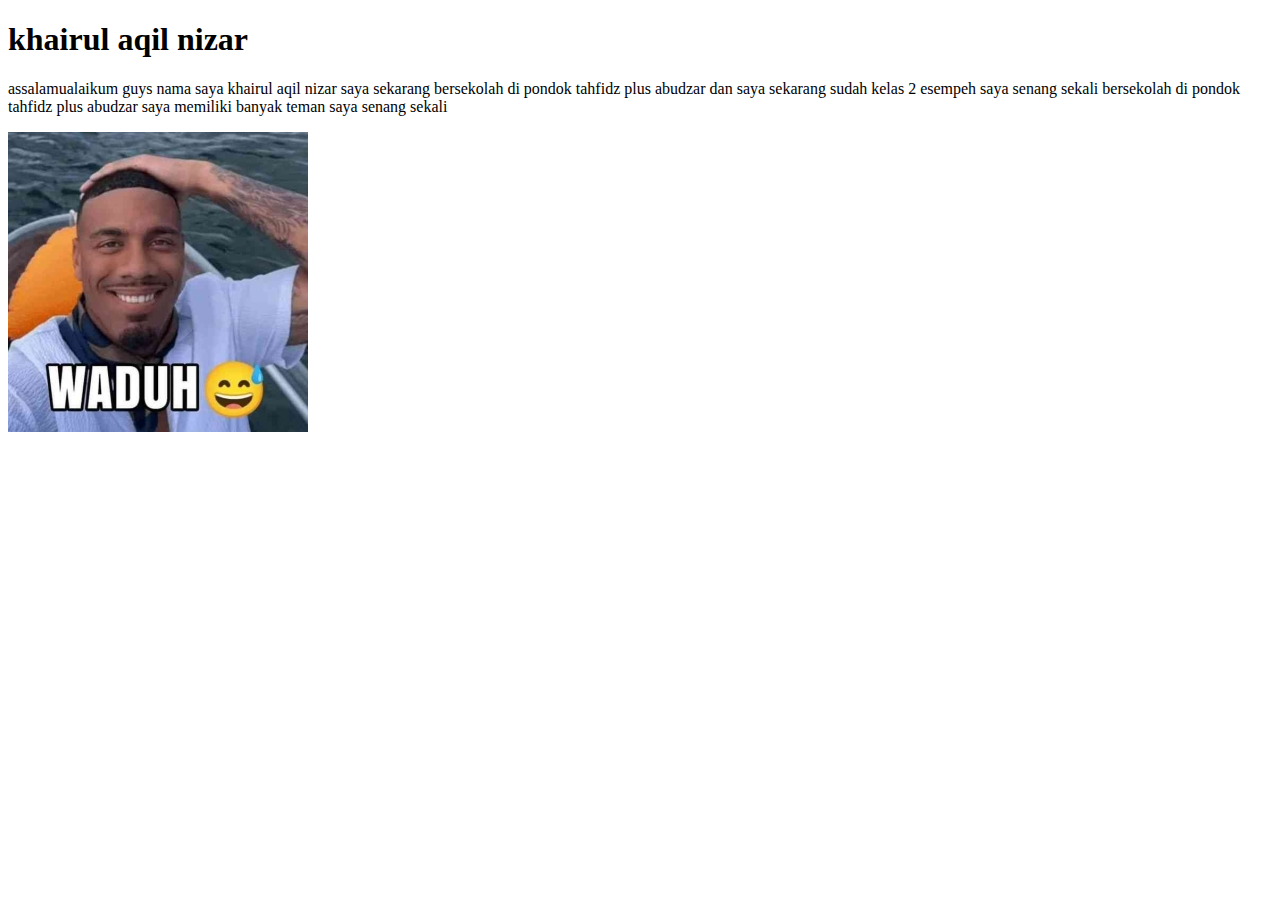
<file: meeting2/index.html>
<!DOCTYPE html>
<html lang="en">
<head>
    <meta charset="UTF-8">
    <meta name="viewport" content="width=device-width, initial-scale=1.0">
    <title>Document</title>
</head>
<body>
    <h1>khairul aqil nizar</h1>
    <p>assalamualaikum guys nama saya khairul aqil nizar saya sekarang bersekolah di pondok tahfidz plus abudzar dan saya sekarang sudah kelas 2 esempeh saya senang sekali bersekolah di pondok tahfidz plus abudzar saya memiliki banyak teman saya senang sekali  </p>
    <img src="waduh.jpg"">
    <a href="fav.html"
</body>
</html>
</file>
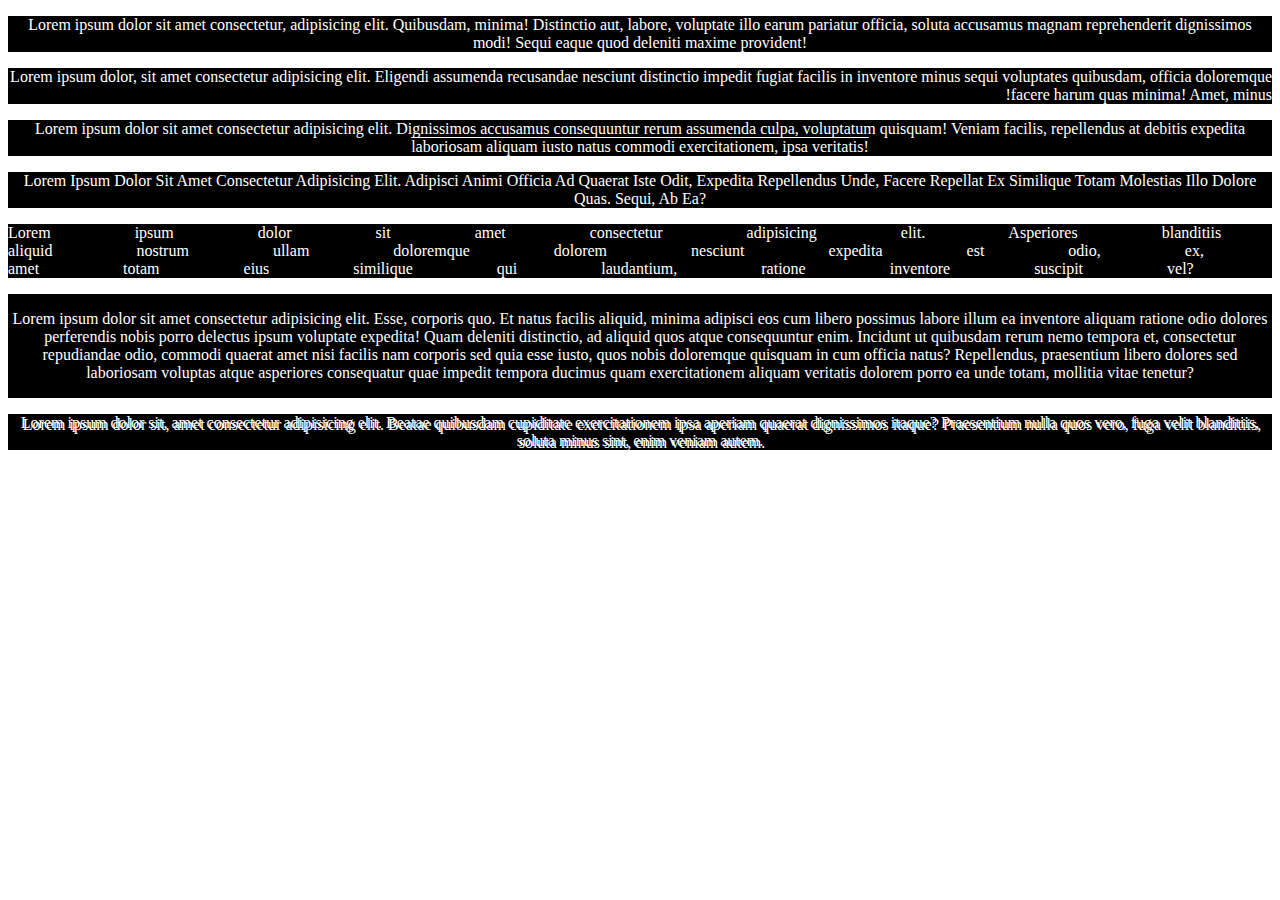
<file: meeting10/tugas-text-transfrom.html>
<!DOCTYPE html>
<html lang="en">
<head>
    <meta charset="UTF-8">
    <meta name="viewport" content="width=device-width, initial-scale=1.0">
    <title>Document</title>
    <link rel="stylesheet" href="./tugas-text-transform.css">
</head>
<body>
    <section id="text-align">
        <p>Lorem ipsum dolor sit amet consectetur, adipisicing elit. Quibusdam, minima! Distinctio aut, labore, voluptate illo earum pariatur officia, soluta accusamus magnam reprehenderit dignissimos modi! Sequi eaque quod deleniti maxime provident!</p>


    </section>
    <section  id="text-direction">
        <p>Lorem ipsum dolor, sit amet consectetur adipisicing elit. Eligendi assumenda recusandae nesciunt distinctio impedit fugiat facilis in inventore minus sequi voluptates quibusdam, officia doloremque facere harum quas minima! Amet, minus!</p>

    </section>
    <section id="text-decoration">
        <p>Lorem ipsum dolor sit amet consectetur adipisicing elit. Dignissimos accusamus consequuntur rerum assumenda culpa, voluptatum quisquam! Veniam facilis, repellendus at debitis expedita laboriosam aliquam iusto natus commodi exercitationem, ipsa veritatis!</p>

    </section>
    <section id="text-transform">
        <p>Lorem ipsum dolor sit amet consectetur adipisicing elit. Adipisci animi officia ad quaerat iste odit, expedita repellendus unde, facere repellat ex similique totam molestias illo dolore quas. Sequi, ab ea?</p>

    </section>
    <section id="text-spacing">
        <p>Lorem ipsum dolor sit amet consectetur adipisicing elit. Asperiores blanditiis aliquid nostrum ullam doloremque dolorem nesciunt expedita est odio, ex, amet totam eius similique qui laudantium, ratione inventore suscipit vel?</p>

    </section>
    <section id="text-overflow">
        <p>Lorem ipsum dolor sit amet consectetur adipisicing elit. Esse, corporis quo. Et natus facilis aliquid, minima adipisci eos cum libero possimus labore illum ea inventore aliquam ratione odio dolores perferendis nobis porro delectus ipsum voluptate expedita! Quam deleniti distinctio, ad aliquid quos atque consequuntur enim. Incidunt ut quibusdam rerum nemo tempora et, consectetur repudiandae odio, commodi quaerat amet nisi facilis nam corporis sed quia esse iusto, quos nobis doloremque quisquam in cum officia natus? Repellendus, praesentium libero dolores sed laboriosam voluptas atque asperiores consequatur quae impedit tempora ducimus quam exercitationem aliquam veritatis dolorem porro ea unde totam, mollitia vitae tenetur?</p>
    </section>
    <section id="text-shadow"> 
        <p>Lorem ipsum dolor sit, amet consectetur adipisicing elit. Beatae quibusdam cupiditate exercitationem ipsa aperiam quaerat dignissimos itaque? Praesentium nulla quos vero, fuga velit blanditiis, soluta minus sint, enim veniam autem.</p>

    </section>
    
</body>
</html>
</file>
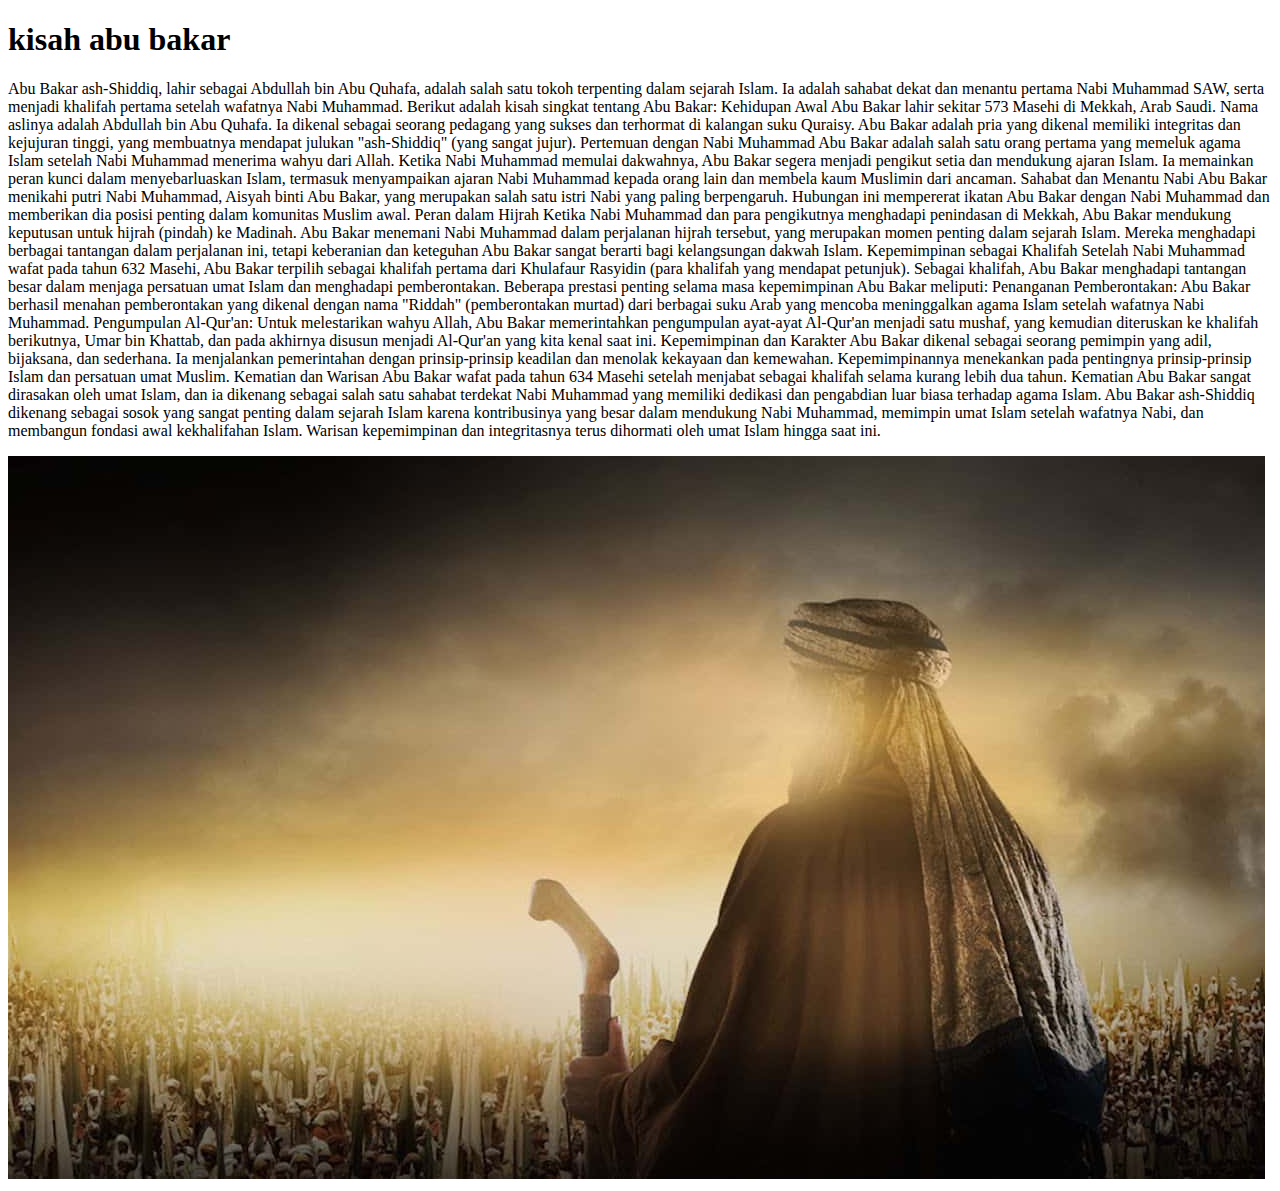
<file: meeting2/fav.html>
<!DOCTYPE html>
<html lang="en">
<head>
    <meta charset="UTF-8">
    <meta name="viewport" content="width=device-width, initial-scale=1.0">
    <title>Document</title>
</head>
<body>
    <h1>kisah abu bakar</h1>
    <p>Abu Bakar ash-Shiddiq, lahir sebagai Abdullah bin Abu Quhafa, adalah salah satu tokoh terpenting dalam sejarah Islam. Ia adalah sahabat dekat dan menantu pertama Nabi Muhammad SAW, serta menjadi khalifah pertama setelah wafatnya Nabi Muhammad. Berikut adalah kisah singkat tentang Abu Bakar:

        Kehidupan Awal
        Abu Bakar lahir sekitar 573 Masehi di Mekkah, Arab Saudi. Nama aslinya adalah Abdullah bin Abu Quhafa. Ia dikenal sebagai seorang pedagang yang sukses dan terhormat di kalangan suku Quraisy. Abu Bakar adalah pria yang dikenal memiliki integritas dan kejujuran tinggi, yang membuatnya mendapat julukan "ash-Shiddiq" (yang sangat jujur).
        
        Pertemuan dengan Nabi Muhammad
        Abu Bakar adalah salah satu orang pertama yang memeluk agama Islam setelah Nabi Muhammad menerima wahyu dari Allah. Ketika Nabi Muhammad memulai dakwahnya, Abu Bakar segera menjadi pengikut setia dan mendukung ajaran Islam. Ia memainkan peran kunci dalam menyebarluaskan Islam, termasuk menyampaikan ajaran Nabi Muhammad kepada orang lain dan membela kaum Muslimin dari ancaman.
        
        Sahabat dan Menantu Nabi
        Abu Bakar menikahi putri Nabi Muhammad, Aisyah binti Abu Bakar, yang merupakan salah satu istri Nabi yang paling berpengaruh. Hubungan ini mempererat ikatan Abu Bakar dengan Nabi Muhammad dan memberikan dia posisi penting dalam komunitas Muslim awal.
        
        Peran dalam Hijrah
        Ketika Nabi Muhammad dan para pengikutnya menghadapi penindasan di Mekkah, Abu Bakar mendukung keputusan untuk hijrah (pindah) ke Madinah. Abu Bakar menemani Nabi Muhammad dalam perjalanan hijrah tersebut, yang merupakan momen penting dalam sejarah Islam. Mereka menghadapi berbagai tantangan dalam perjalanan ini, tetapi keberanian dan keteguhan Abu Bakar sangat berarti bagi kelangsungan dakwah Islam.
        
        Kepemimpinan sebagai Khalifah
        Setelah Nabi Muhammad wafat pada tahun 632 Masehi, Abu Bakar terpilih sebagai khalifah pertama dari Khulafaur Rasyidin (para khalifah yang mendapat petunjuk). Sebagai khalifah, Abu Bakar menghadapi tantangan besar dalam menjaga persatuan umat Islam dan menghadapi pemberontakan.
        
        Beberapa prestasi penting selama masa kepemimpinan Abu Bakar meliputi:
        
        Penanganan Pemberontakan: Abu Bakar berhasil menahan pemberontakan yang dikenal dengan nama "Riddah" (pemberontakan murtad) dari berbagai suku Arab yang mencoba meninggalkan agama Islam setelah wafatnya Nabi Muhammad.
        Pengumpulan Al-Qur'an: Untuk melestarikan wahyu Allah, Abu Bakar memerintahkan pengumpulan ayat-ayat Al-Qur'an menjadi satu mushaf, yang kemudian diteruskan ke khalifah berikutnya, Umar bin Khattab, dan pada akhirnya disusun menjadi Al-Qur'an yang kita kenal saat ini.
        Kepemimpinan dan Karakter
        Abu Bakar dikenal sebagai seorang pemimpin yang adil, bijaksana, dan sederhana. Ia menjalankan pemerintahan dengan prinsip-prinsip keadilan dan menolak kekayaan dan kemewahan. Kepemimpinannya menekankan pada pentingnya prinsip-prinsip Islam dan persatuan umat Muslim.
        
        Kematian dan Warisan
        Abu Bakar wafat pada tahun 634 Masehi setelah menjabat sebagai khalifah selama kurang lebih dua tahun. Kematian Abu Bakar sangat dirasakan oleh umat Islam, dan ia dikenang sebagai salah satu sahabat terdekat Nabi Muhammad yang memiliki dedikasi dan pengabdian luar biasa terhadap agama Islam.
        
        Abu Bakar ash-Shiddiq dikenang sebagai sosok yang sangat penting dalam sejarah Islam karena kontribusinya yang besar dalam mendukung Nabi Muhammad, memimpin umat Islam setelah wafatnya Nabi, dan membangun fondasi awal kekhalifahan Islam. Warisan kepemimpinan dan integritasnya terus dihormati oleh umat Islam hingga saat ini.</p>
        <img src="umar.jpg" alt="">
        <a href="index.html"
        
    
</body>
</html>
</file>
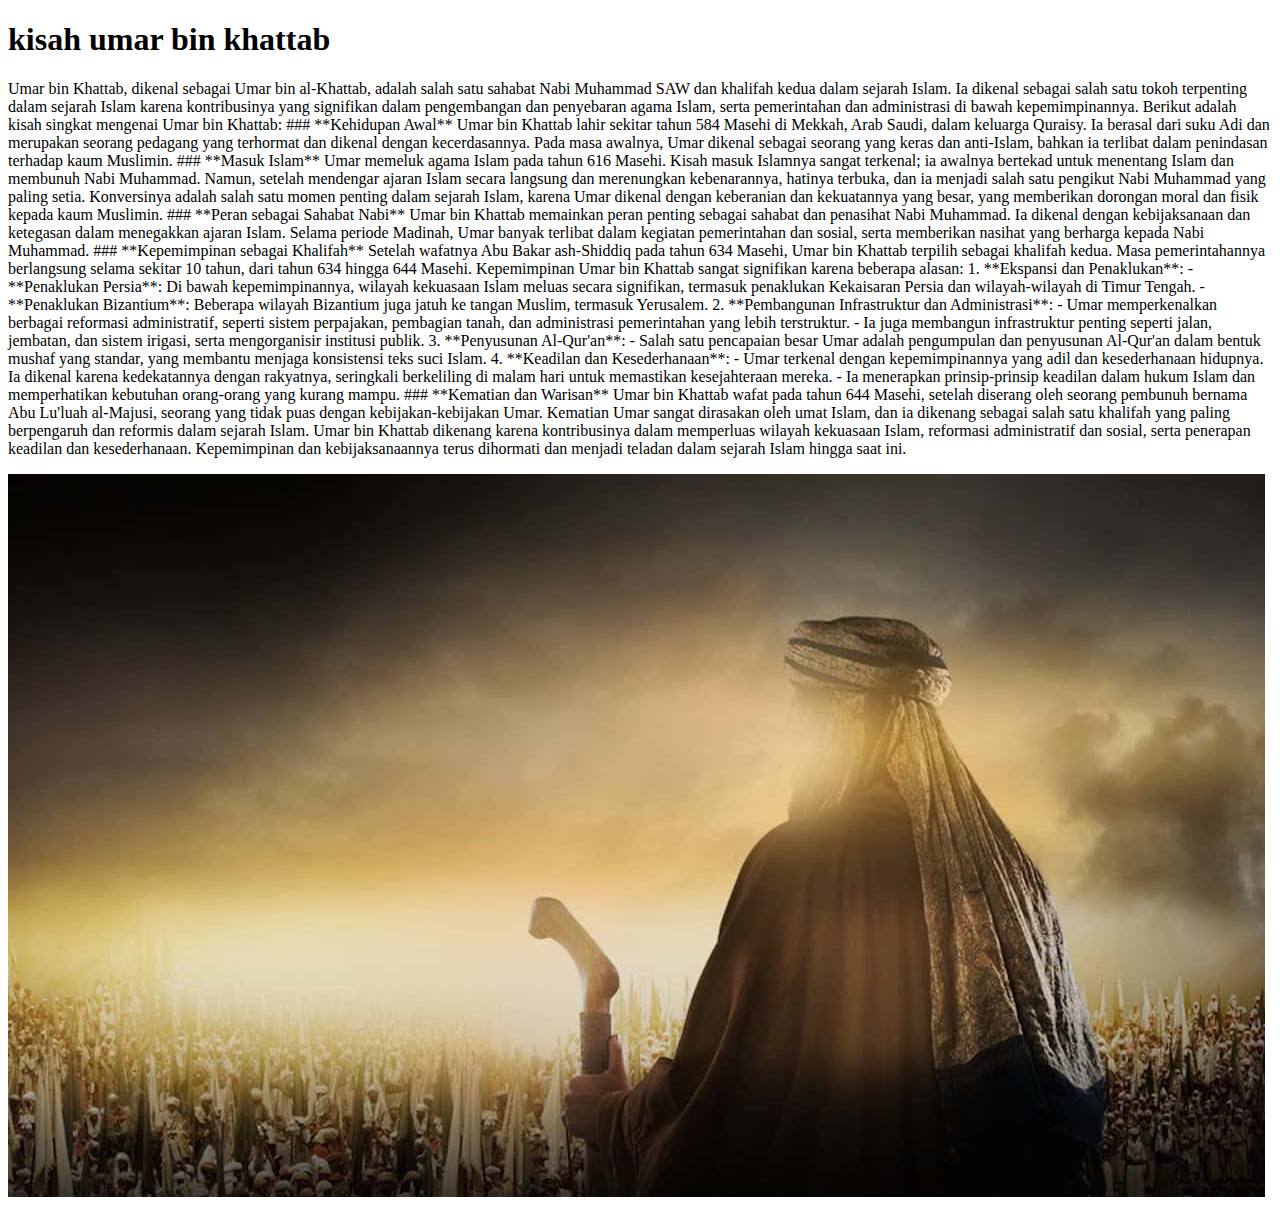
<file: meeting2/umar.html>
<!DOCTYPE html>
<html lang="en">
  <head>
    <meta charset="UTF-8" />
    <meta name="viewport" content="width=device-width, initial-scale=1.0" />
    <title>Document</title>
  </head>
  <body>
    <h1>kisah umar bin khattab</h1>
    <p>
      Umar bin Khattab, dikenal sebagai Umar bin al-Khattab, adalah salah satu
      sahabat Nabi Muhammad SAW dan khalifah kedua dalam sejarah Islam. Ia
      dikenal sebagai salah satu tokoh terpenting dalam sejarah Islam karena
      kontribusinya yang signifikan dalam pengembangan dan penyebaran agama
      Islam, serta pemerintahan dan administrasi di bawah kepemimpinannya.
      Berikut adalah kisah singkat mengenai Umar bin Khattab: ### **Kehidupan
      Awal** Umar bin Khattab lahir sekitar tahun 584 Masehi di Mekkah, Arab
      Saudi, dalam keluarga Quraisy. Ia berasal dari suku Adi dan merupakan
      seorang pedagang yang terhormat dan dikenal dengan kecerdasannya. Pada
      masa awalnya, Umar dikenal sebagai seorang yang keras dan anti-Islam,
      bahkan ia terlibat dalam penindasan terhadap kaum Muslimin. ### **Masuk
      Islam** Umar memeluk agama Islam pada tahun 616 Masehi. Kisah masuk
      Islamnya sangat terkenal; ia awalnya bertekad untuk menentang Islam dan
      membunuh Nabi Muhammad. Namun, setelah mendengar ajaran Islam secara
      langsung dan merenungkan kebenarannya, hatinya terbuka, dan ia menjadi
      salah satu pengikut Nabi Muhammad yang paling setia. Konversinya adalah
      salah satu momen penting dalam sejarah Islam, karena Umar dikenal dengan
      keberanian dan kekuatannya yang besar, yang memberikan dorongan moral dan
      fisik kepada kaum Muslimin. ### **Peran sebagai Sahabat Nabi** Umar bin
      Khattab memainkan peran penting sebagai sahabat dan penasihat Nabi
      Muhammad. Ia dikenal dengan kebijaksanaan dan ketegasan dalam menegakkan
      ajaran Islam. Selama periode Madinah, Umar banyak terlibat dalam kegiatan
      pemerintahan dan sosial, serta memberikan nasihat yang berharga kepada
      Nabi Muhammad. ### **Kepemimpinan sebagai Khalifah** Setelah wafatnya Abu
      Bakar ash-Shiddiq pada tahun 634 Masehi, Umar bin Khattab terpilih sebagai
      khalifah kedua. Masa pemerintahannya berlangsung selama sekitar 10 tahun,
      dari tahun 634 hingga 644 Masehi. Kepemimpinan Umar bin Khattab sangat
      signifikan karena beberapa alasan: 1. **Ekspansi dan Penaklukan**: -
      **Penaklukan Persia**: Di bawah kepemimpinannya, wilayah kekuasaan Islam
      meluas secara signifikan, termasuk penaklukan Kekaisaran Persia dan
      wilayah-wilayah di Timur Tengah. - **Penaklukan Bizantium**: Beberapa
      wilayah Bizantium juga jatuh ke tangan Muslim, termasuk Yerusalem. 2.
      **Pembangunan Infrastruktur dan Administrasi**: - Umar memperkenalkan
      berbagai reformasi administratif, seperti sistem perpajakan, pembagian
      tanah, dan administrasi pemerintahan yang lebih terstruktur. - Ia juga
      membangun infrastruktur penting seperti jalan, jembatan, dan sistem
      irigasi, serta mengorganisir institusi publik. 3. **Penyusunan
      Al-Qur'an**: - Salah satu pencapaian besar Umar adalah pengumpulan dan
      penyusunan Al-Qur'an dalam bentuk mushaf yang standar, yang membantu
      menjaga konsistensi teks suci Islam. 4. **Keadilan dan Kesederhanaan**: -
      Umar terkenal dengan kepemimpinannya yang adil dan kesederhanaan hidupnya.
      Ia dikenal karena kedekatannya dengan rakyatnya, seringkali berkeliling di
      malam hari untuk memastikan kesejahteraan mereka. - Ia menerapkan
      prinsip-prinsip keadilan dalam hukum Islam dan memperhatikan kebutuhan
      orang-orang yang kurang mampu. ### **Kematian dan Warisan** Umar bin
      Khattab wafat pada tahun 644 Masehi, setelah diserang oleh seorang
      pembunuh bernama Abu Lu'luah al-Majusi, seorang yang tidak puas dengan
      kebijakan-kebijakan Umar. Kematian Umar sangat dirasakan oleh umat Islam,
      dan ia dikenang sebagai salah satu khalifah yang paling berpengaruh dan
      reformis dalam sejarah Islam. Umar bin Khattab dikenang karena
      kontribusinya dalam memperluas wilayah kekuasaan Islam, reformasi
      administratif dan sosial, serta penerapan keadilan dan kesederhanaan.
      Kepemimpinan dan kebijaksanaannya terus dihormati dan menjadi teladan
      dalam sejarah Islam hingga saat ini.
    </p>
    <img src="umar.jpg" alt="" />
  </body>
</html>
</file>
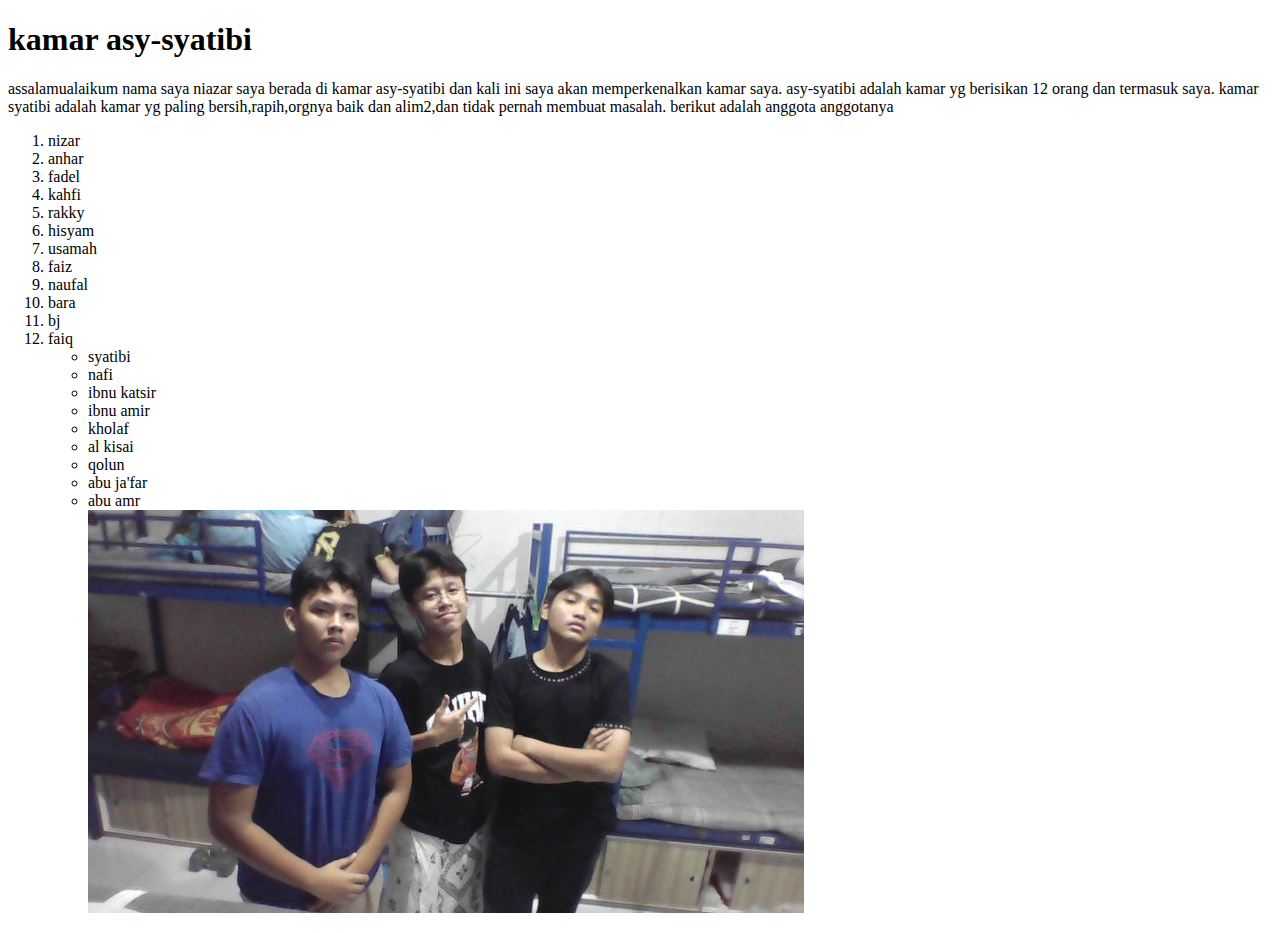
<file: meeting3/kamar.html>
<!DOCTYPE html>
<html lang="en">
<head>
    <meta charset="UTF-8">
    <meta name="viewport" content="width=device-width, initial-scale=1.0">
    <title>Document</title>
</head>
<body>
    <h1>kamar asy-syatibi</h1>
    <p>assalamualaikum nama saya niazar saya berada di kamar asy-syatibi dan kali ini saya akan memperkenalkan kamar saya. asy-syatibi adalah kamar yg berisikan 12 orang dan termasuk saya. kamar syatibi adalah kamar yg paling bersih,rapih,orgnya baik dan alim2,dan tidak pernah membuat masalah. berikut adalah anggota anggotanya</p>
<ol>
    <li>nizar</li>
    <li>anhar</li>
    <li>fadel</li>
    <li>kahfi</li>
    <li>rakky</li>
    <li>hisyam</li>
    <li>usamah</li>
    <li>faiz</li>
    <li>naufal</li>
    <li>bara</li>
    <li>bj</li>
    <li>faiq</li>
    <ul>
        <li>syatibi</li>
        <li>nafi</li>
        <li>ibnu katsir</li>
        <li>ibnu amir</li>
        <LI>kholaf</LI>
        <li> al kisai</li>
        <li>qolun</li>
        <li> abu ja'far</li>
        <li>abu amr</li>

    <img src="poto kamar.jpg" alt="">


    
</body>
</html>
</file>
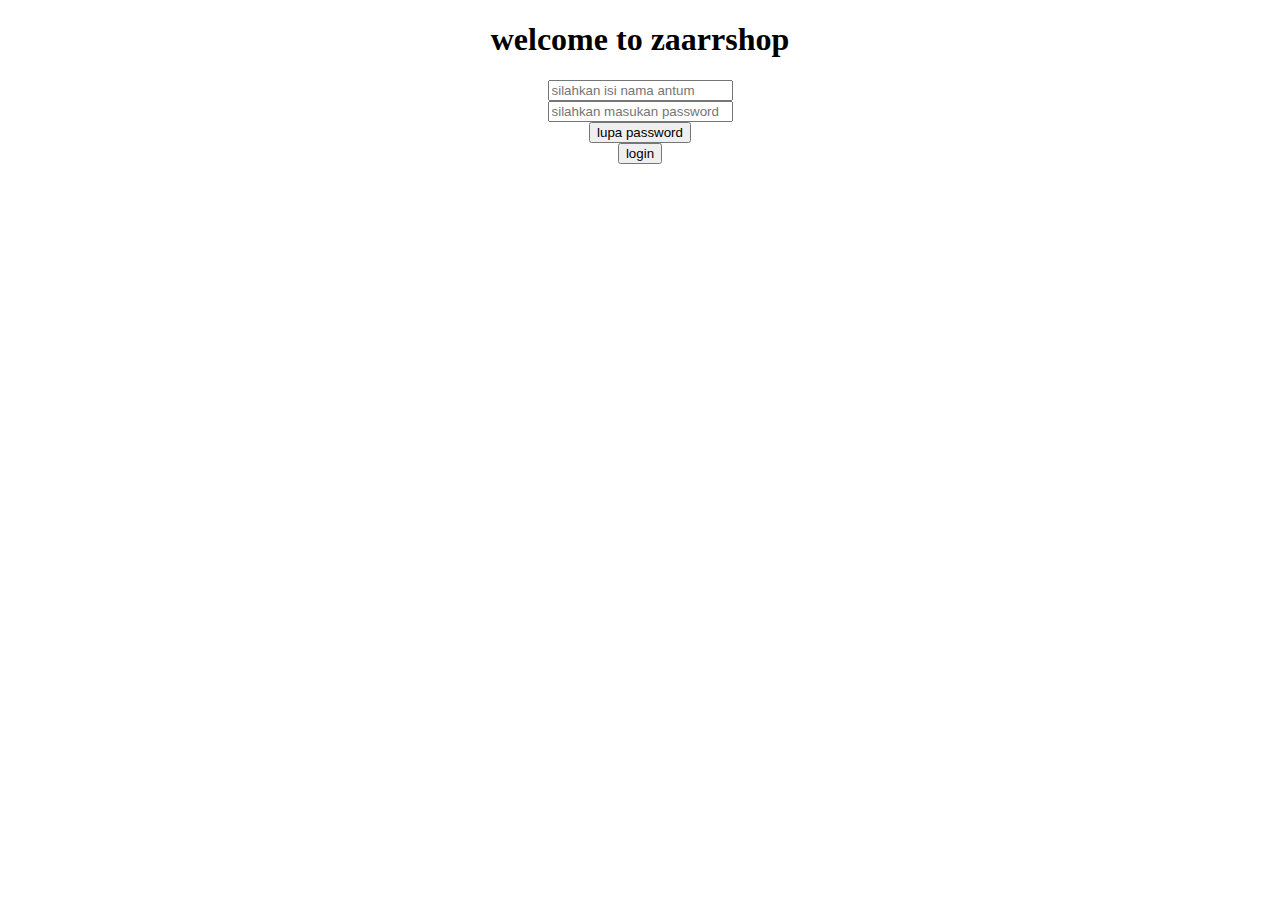
<file: meeting5/tugas1.html>
<!DOCTYPE html>
<html lang="en">
  <head>
    <meta charset="UTF-8" />
    <meta name="viewport" content="width=device-width, initial-scale=1.0" />
    <title>Document</title>
  </head>
  <body>
    <center>
      <h1>welcome to zaarrshop</h1>
      <input type="text" name="" id="" placeholder="silahkan isi nama antum " />
      <br />
      <input
        type="text"
        name=""
        id=""
        placeholder="silahkan masukan password"
      />
      <br />
      <input type="button" value="lupa password" />
      <br />
      <input type="button" value="login" />
    </center>
  </body>
</html>
</file>
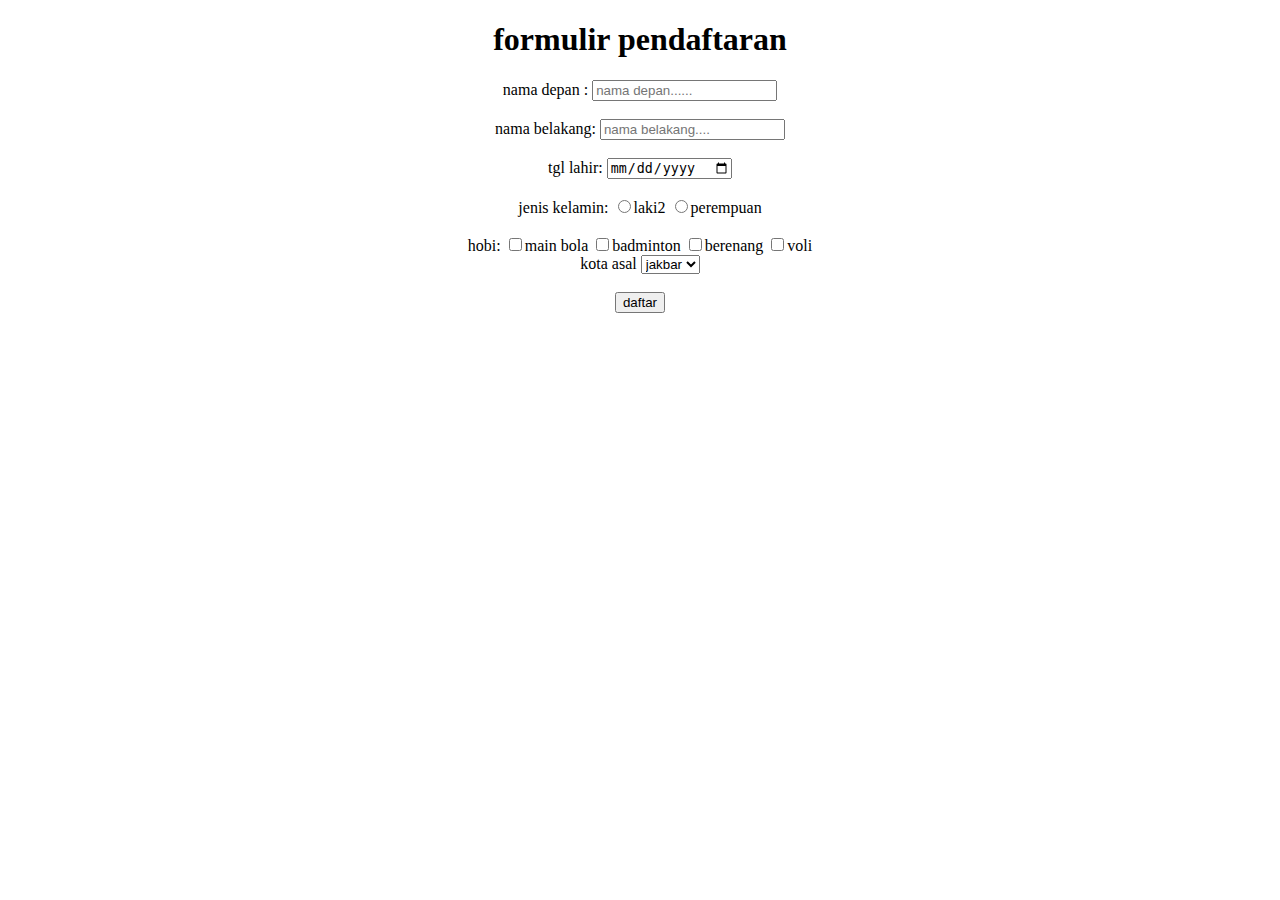
<file: meeting5/tugas2.html>
<!DOCTYPE html>
<html lang="en">
<head>
    <meta charset="UTF-8">
    <meta name="viewport" content="width=device-width, initial-scale=1.0">
    <title>Document</title>
</head>
<body>
    <center>
        <h1>formulir pendaftaran</h1>
        <label for="">nama depan :</label>
        
        <input type="text" name="" id="" placeholder="nama depan......">
        <br>
        <br>
        <label for="">nama belakang:</label>
        <input type="text" name="" id="" placeholder="nama belakang....">
        <br>
        <br>
        <label for="">tgl lahir:</label>
        <input type="date" name="" id="">
        <br>
        <br>
        jenis kelamin: <input type="radio" name="" id="">laki2
        <input type="radio" name="" id="">perempuan
        <br>
        <br>
        hobi: <input type="checkbox" name="" id="">main bola
        <input type="checkbox" name="" id="">badminton
        <input type="checkbox" name="" id="">berenang
        <input type="checkbox" name="" id="">voli
        <br>
        <label for="">kota asal</label>
        <select name="" id="">
           <option>jakbar</option>
           <option>jaksel</option>
           <option>jaktim</option>
         
        </select>
        <br>
        <br>
        <input type="button" value="daftar">
        
        
    
       

    </center>
    
</body>
</html>
</file>
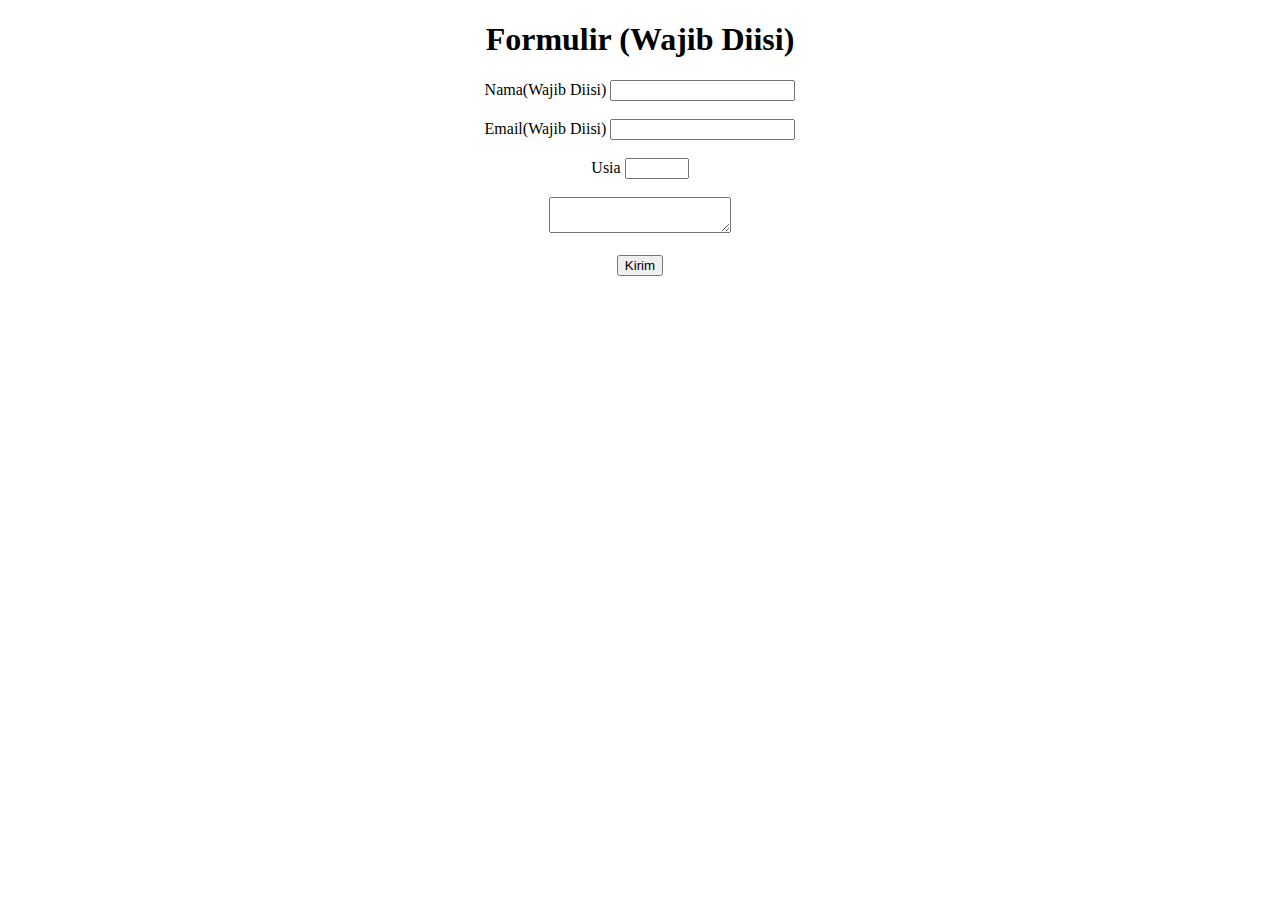
<file: meeting5/tugas3.html>
<!DOCTYPE html>
<html lang="en">
  <head>
    <meta charset="UTF-8" />
    <meta name="viewport" content="width=device-width, initial-scale=1.0" />
    <title>nomor3</title>
  </head>
  <body>
    <center>
      <h1>Formulir (Wajib Diisi)</h1>
      <label for="">Nama(Wajib Diisi)</label>
      <input type="text" name="" id="" required />
      <br />
      <br />
      <label for="">Email(Wajib Diisi)</label>
      <input type="email" name="" id="" required />
      <br />
      <br />
      <label for="">Usia</label>
      <input
        type="number"
        name="umur"
        maxlength="4"
        max="100"
        min="18"
        step="1"
        placeholder=""
        p="[0-9]{4}"
        style="color: #888"
        required
      />
      <br />
      <br />
      <textarea name="" id="" minlength="10" required></textarea>
      <br />
      <br />
      <input type="button" value="Kirim" />
    </center>
  </body>
</html>
</file>
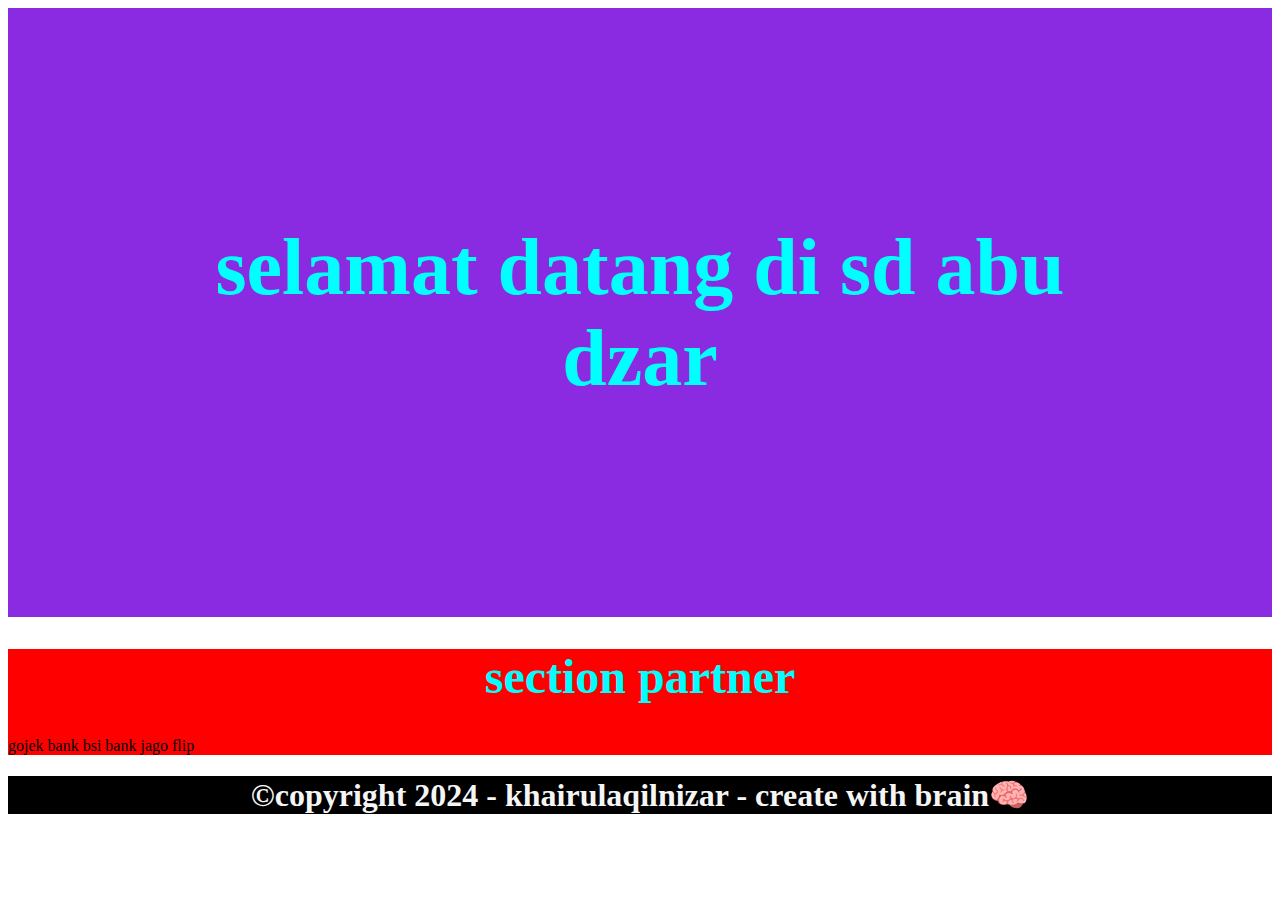
<file: meeting9/latihan.html>
<!DOCTYPE html>
<html lang="en">
<head>
    <meta charset="UTF-8">
    <meta name="viewport" content="width=device-width, initial-scale=1.0">
    <title>Document</title>
    <link rel="stylesheet" href="latihan-style.css">
</head>
<body>
    <section id="banner">
        <h1>selamat datang di sd abu dzar</h1>

    </section>
    <section id="partner">
        <h1>section partner</h1>
        <div>
            <span>gojek</span>
            <span>bank bsi</span>
            <span>bank jago</span>
            <span>flip</span>
        </div>

    </section>
    <footer>
        <h1>©copyright 2024 - khairulaqilnizar - create with brain🧠</h1>
    </footer>

    
</body>
</html>
</file>
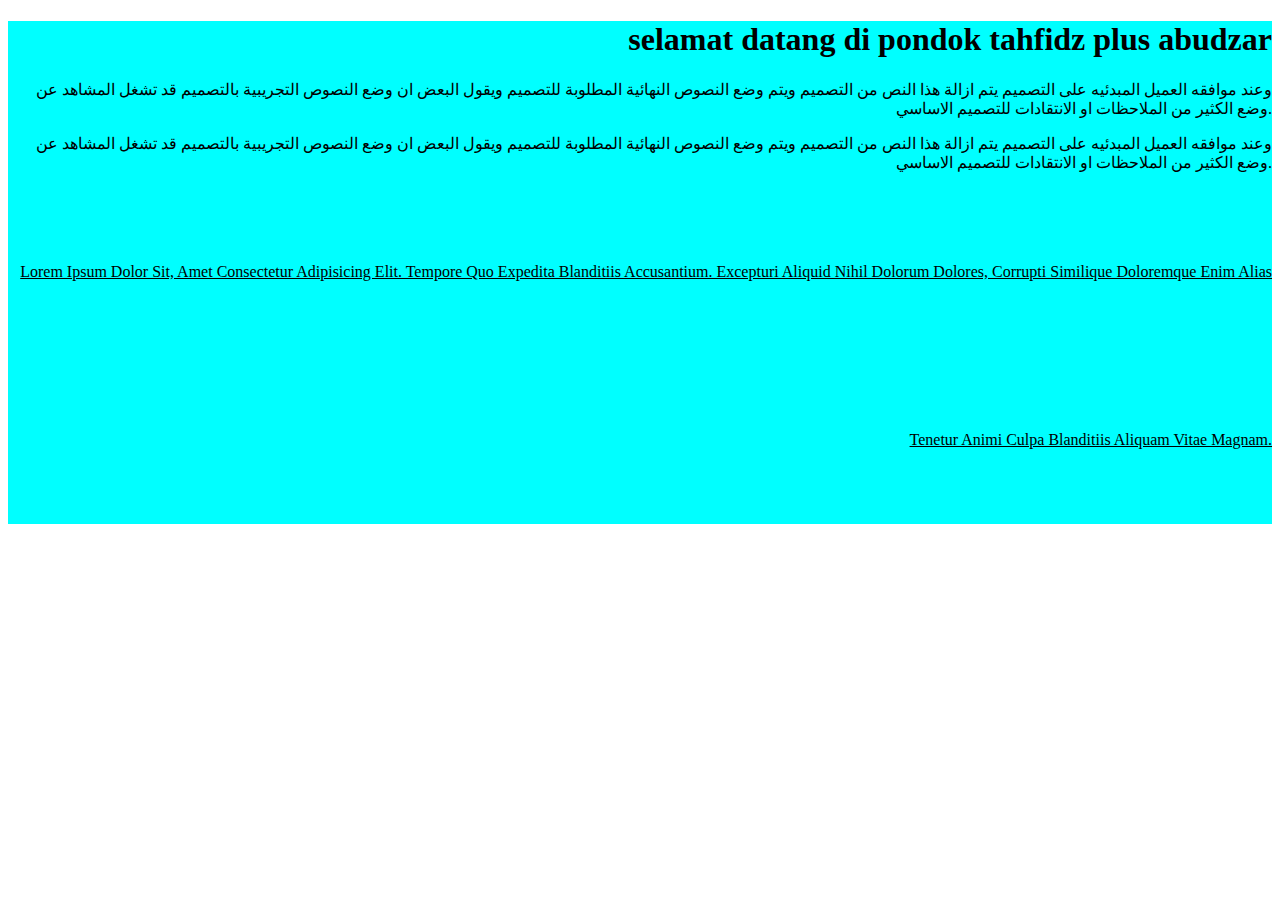
<file: meeting9/text-transfrom.html>
<!DOCTYPE html>
<html lang="en">
<head>
    <meta charset="UTF-8">
    <meta name="viewport" content="width=device-width, initial-scale=1.0">
    <title>Document</title>
    <link rel="stylesheet" href="./text-style.css">
</head>
<body>
    <section id="banner">
        <div class="judul-banner">
            <h1>selamat datang di pondok tahfidz plus abudzar </h1>
            <p>
                وعند موافقه العميل المبدئيه على التصميم يتم ازالة هذا النص من التصميم ويتم وضع النصوص النهائية المطلوبة للتصميم ويقول البعض ان وضع النصوص التجريبية بالتصميم قد تشغل المشاهد عن وضع الكثير من الملاحظات او الانتقادات للتصميم الاساسي. 
                </p>
                <p>
                 
                وعند موافقه العميل المبدئيه على التصميم يتم ازالة هذا النص من التصميم ويتم وضع النصوص النهائية المطلوبة للتصميم ويقول البعض ان وضع النصوص التجريبية بالتصميم قد تشغل المشاهد عن وضع الكثير من الملاحظات او الانتقادات للتصميم الاساسي.
                 </p>
                 <p class="paragraf">
                    Lorem ipsum dolor sit, amet consectetur adipisicing elit. Tempore quo expedita blanditiis accusantium. Excepturi aliquid nihil dolorum dolores, corrupti similique doloremque enim alias tenetur animi culpa blanditiis aliquam vitae magnam.
                 </p>


        </div>
        

    </section>
    
</body>
</html>
</file>
<file: meeting10/tugas-text-transform.css>
#text-align{
    text-align: center;
    background-color: black;
}
#text-align p{
    color: white;
}
#text-direction{
    
    background-color: black;
    direction: rtl;

}
#text-direction p{
    color: white;
}
#text-decoration{
    background-color: black;
}
#text-decoration p{
    color:white ;
    text-align: center;
    text-decoration: overline;
}
#text-transform{
    background-color: black;
    text-align: center;
    text-transform: capitalize;

}
#text-transform p{
    color: white;

}
#text-spacing {
    background-color: black;
    word-spacing: 5em;

}
#text-spacing p{
    color: white;
}
#text-overflow{
    text-align: center;
    background-color: black;
     overflow: scroll;
    
}
#text-overflow p{
    color: white;
}
#text-shadow{
    background-color: black;
    text-align: center;
    text-shadow: 2px 2px;
}
#text-shadow p{
    color: white;
}
</file>
<file: meeting9/latihan-style.css>
#banner{
    background-color: blueviolet;
    padding: 10em;
}
#banner h1{
    color: aqua;
    text-align: center;
    font-size: 5em;


}
#partner{
    background-color: red;
}
#partner h1{
    color: aqua;
    text-align: center;
    font-size: 3em;
}
footer{
    background-color: black;
    color: whitesmoke;
    text-align: center;
}
</file>
<file: meeting9/text-style.css>
.judul-banner{
    background-color: aqua;
    text-align: right;
    direction: ltr;
    
}
.paragraf{
    text-decoration: underline;
    text-transform: capitalize;
    line-height: 10.5em;
}
</file>
